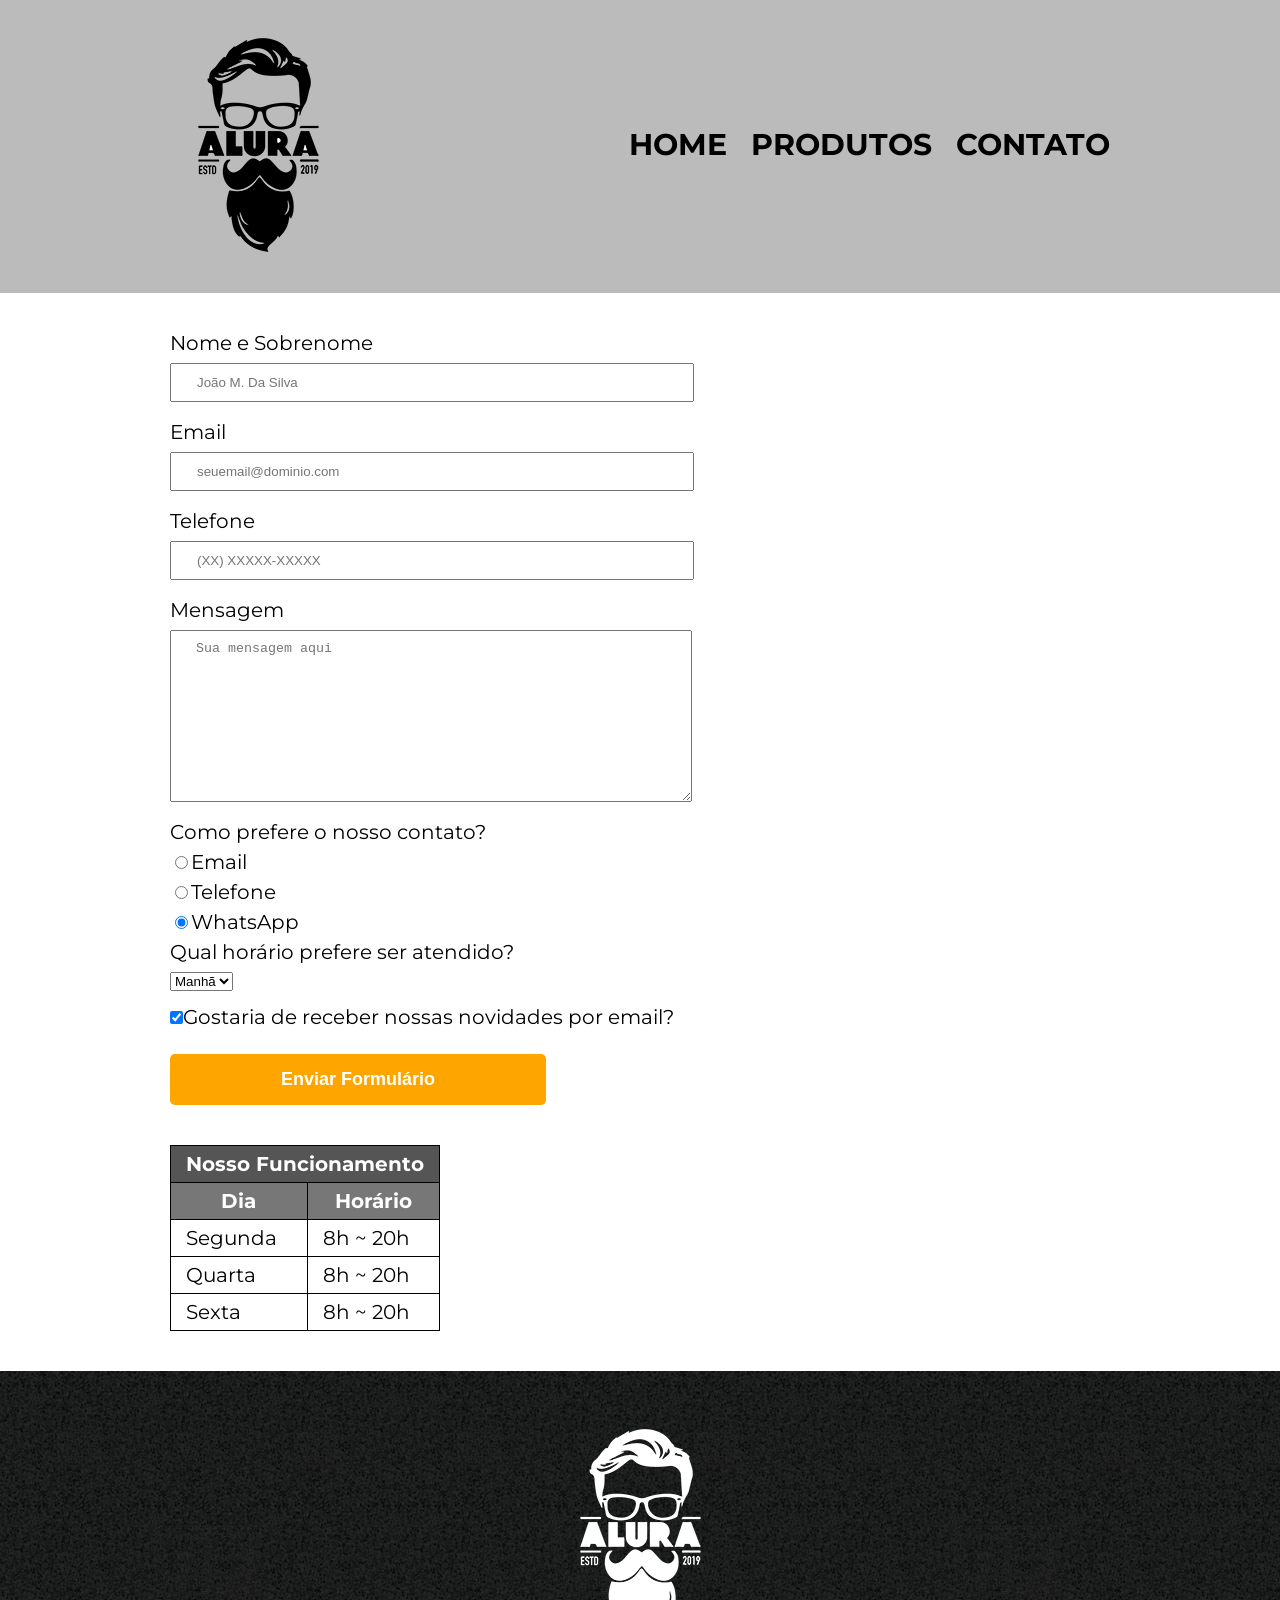
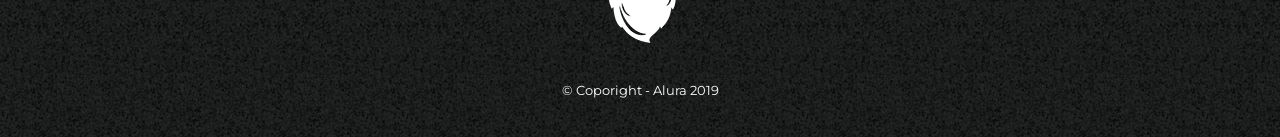
<file: contato.html>
<!DOCTYPE html>
<html lang="pt-br">
	<head>
		<meta charset="utf-8">
		<meta name="viewport" content="width=device-width">
		<title>Contato - Barbearia Alura</title>
		<link rel="stylesheet" href="reset.css">
		<link rel="stylesheet" href="style.css">
		<link rel="preconnect" href="https://fonts.googleapis.com">
		<link rel="preconnect" href="https://fonts.gstatic.com" crossorigin>
		<link href="https://fonts.googleapis.com/css2?family=Montserrat&display=swap" rel="stylesheet">
	</head>

	<body>
		<header>
			<div class="caixa">
				<h1><img src="logo.png" alt="Logo Da Barbearia Alura"></h1>
				<nav class="nav">
					<ul>
						<li><a href="index.html">Home</a></li>
						<li><a href="produtos.html">Produtos</a></li>
						<li><a href="contato.html">Contato</a></li>
					</ul>
				</nav>
			</div>
		</header>
		<main>
			<div class="contatoPrincipal">
				<form>
					<label for="nomeesobrenome">Nome e Sobrenome</label>
					<input class="input-padrao" type="text" id="nomeesobrenome" placeholder="João M. Da Silva" required>

					<label for="email">Email</label>
					<input class="input-padrao" type="email" id="email" placeholder="seuemail@dominio.com" required>

					<label for="telefone">Telefone</label>
					<input class="input-padrao" type="tel" id="telefone" placeholder="(XX) XXXXX-XXXXX" required>

					<label for="mensagem">Mensagem</label>
					<textarea class="input-padrao" cols="70" rows="10" id="mensagem" placeholder="Sua mensagem aqui" required></textarea>

					<fieldset>
						<legend>Como prefere o nosso contato?</legend>
						<label for="radio-email"><input type="radio" id="radio-email" name="contato">Email</label>
						<label for="radio-telefone"><input type="radio" id="radio-telefone" name="contato">Telefone</label>
						<label for="radio-whatsapp"><input type="radio" id="radio-whatsapp" name="contato" checked>WhatsApp</label>

					</fieldset>

					<fieldset>
						<legend>Qual horário prefere ser atendido?</legend>
						<select>
							<option>Manhã</option>
							<option>Tarde</option>
							<option>Noite</option>
						</select>
					</fieldset>

					<label for="novidades"><input class="checkbox" type="checkbox" id="novidades" checked>Gostaria de receber nossas novidades por email?</label>

					<input type="submit" value="Enviar Formulário" class="enviarformulario">
				</form>

				<table>
					<thead>
						<tr>
							<th colspan="2"> Nosso Funcionamento</th>
						</tr>
						<tr>
							<th style="background: #777777;">Dia</th>
							<th style="background: #777777;">Horário</th>
						</tr>
					</thead>
					<tbody>
						<tr>
							<td>Segunda</td>
							<td>8h ~ 20h</td>
						</tr>
						<tr>
							<td>Quarta</td>
							<td>8h ~ 20h</td>
						</tr>
						<tr>
							<td>Sexta</td>
							<td>8h ~ 20h</td>
						</tr>
					</tbody>
				</table>
			</div>

		</main>
		<footer>
			<img src="logo-branco.png" alt="Logo Da Barbearia Alura">
			<p class="copyright">&copy; Coporight - Alura 2019</p>
		</footer>
	</body>
</html>
</file>
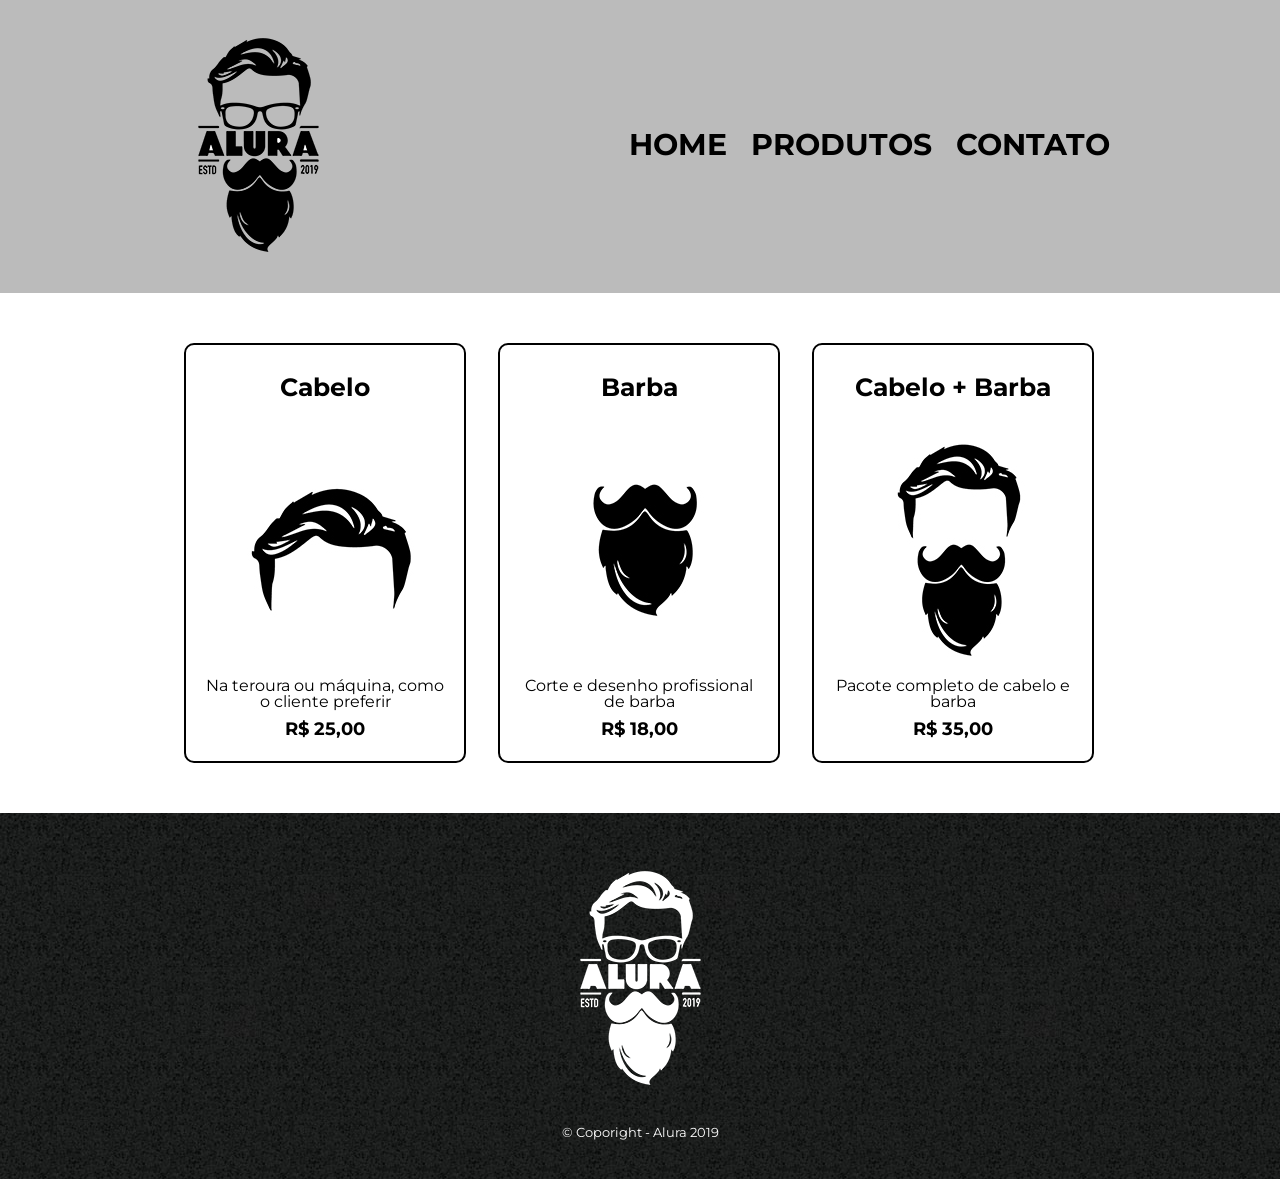
<file: produtos.html>
<!DOCTYPE html>
<html lang="pt-br">
	<head>
		<meta charset="utf-8">
		<meta name="viewport" content="width=device-width">
		<title>Produtos - Barbearia Alura</title>
		<link rel="stylesheet" href="reset.css">
		<link rel="stylesheet" href="style.css">
		<link rel="preconnect" href="https://fonts.googleapis.com">
		<link rel="preconnect" href="https://fonts.gstatic.com" crossorigin>
		<link href="https://fonts.googleapis.com/css2?family=Montserrat&display=swap" rel="stylesheet">
	</head>

	<body>
		<header>
			<div class="caixa">
				<h1><img src="logo.png"></h1>
				<nav class="nav">
					<ul>
						<li><a href="index.html">Home</a></li>
						<li><a href="produtos.html">Produtos</a></li>
						<li><a href="contato.html">Contato</a></li>
					</ul>
				</nav>
			</div>
		</header>
		<main>
			<ul class="produtos">
				<li>
					<h2>Cabelo</h2>
					<img src="cabelo.jpg">
					<p class="produto-descricao">Na teroura ou máquina, como o cliente preferir</p>
					<p class="produto-valor">R$ 25,00</p>
				</li>
				<li>
					<h2>Barba</h2>
					<img src="barba.jpg">
					<p class="produto-descricao">Corte e desenho profissional de barba</p>
					<p class="produto-valor">R$ 18,00</p>
				</li>
				<li>
					<h2>Cabelo + Barba</h2>
					<img src="cabelo+barba.jpg">
					<p class="produto-descricao">Pacote completo de cabelo e barba</p>
					<p class="produto-valor">R$ 35,00</p>
				</li>
			</ul>
		</main>
		<footer>
			<img src="logo-branco.png">
			<p class="copyright">&copy; Coporight - Alura 2019</p>
		</footer>
	</body>
</html>
</file>
<file: style.css>
body {
	font-family: "Montserrat", sans-serif;
}

header {
	background: #bbbbbb;
	padding: 20px;
}

.caixa {
	position: relative;
	width: 940px;
	margin: 0 auto;
}

.nav {
	position: absolute;
	top: 110px;
	right: 0px;
}

nav li {
	display: inline;
	margin: 0 0 0 20px;
}

nav a {
	text-transform: uppercase;
	font-size: 30px;
	text-decoration: none;
	color: black;
	font-weight: bold;
}

nav a:hover {
	color: #C78C19;
	text-decoration: underline;
}

.produtos {
	width: 940px;
	margin: 0 auto;
	padding: 50px 0;
}

.produtos li{
	display: inline-block;
	text-align: center;
	vertical-align: top;
	width: 30%;
	height: 420px;
	/*background: #cccccc;*/
	margin: 0 1.5%;
	padding: 30px 20px;
	box-sizing: border-box;
	border: 2px solid #000000;
	border-radius: 10px;
}

.produtos li:hover {
	border-color: #c78c19;
}

.produtos li:hover h2{
	font-size: 30px;
}

.produtos li:active {
	border-color: #088C19;
}

.produtos h2 {
	font-size: 25px;
	font-weight: bold;
}

.produto-valor {
	font-size: 18px;
	font-weight: bold;
	margin: 10px 0 0;

}

.contatoPrincipal {
	width: 940px;
	margin: 0 auto;
}

form {
	margin: 40px 0;
}

form label, form legend {
	display: block;
	font-size: 20px;
	margin: 0 0 10px;
}

.input-padrao {
	display: block;
	margin: 0 0 20px;
	width: 50%;
	padding: 10px 25px;
}

footer {
	text-align: center;
	background: url(bg.jpg);
	padding: 40px 0;
}

.copyright {
	color: #ffffff;
	margin: 20px 0 0;
	font-size: 13px;
}

.checkbox {
	margin: 20px 0;
}

.enviarformulario {
	width: 40%;
	padding: 15px 0;
	font-size: 18px;
	font-weight: bold;
	background-color: orange;
	border: none;
	border-radius: 5px;
	color: #ffffff;
	cursor: pointer;
	transition: 0.15s all;
}

.enviarformulario:hover {
	background-color: darkorange;
	transform: scale(1.2);
}

thead{
	background: #555555;
	color: #ffffff;
	font-weight: bold;
}

table {
	margin: 20px 0 40px;
	font-size: 20px;
}

th, td {
	border: 1px solid #000000;
	padding: 8px 15px;
}

.banner	{
	width: 100%;
}

h2, h3 {
	text-align: center;
	font-size: 2em;
	margin: 0 0 1em;
	clear: left;
}

.utensilios {
	float: left;
	width: 120px;
	margin: 0 20px 20px 0;
}

.principal {
	background: #fefefe;
	padding: 4em 0;
}

.principalConteudo {
	width: 940px;
	margin: 0 auto;
}

.principal p {
    margin: 0 0 1em;
}

.principal strong {
    font-weight: bold;
}

.principal em {
    font-style: italic;
}


.mapa {
	background: linear-gradient(#fefefe, #bbbbbb);
	padding: 4em 0;
}

.mapa p {
	margin: 0 0 2em;
	text-align: center;
}

.mapaGoogle {
	width: 940px;
	margin: 0 auto;
}

.beneficios {
	background: #bbbbbb;
	padding: 4em 0;
}

.beneficiosPrincipal{
	width: 640px;
	margin: 0 auto;
}

.listaBeneficios {
	display: inline-block;
	width: 40%;
	vertical-align: top;
	line-height: 1.5;
}


.imagemBeneficios {
	width: 60%;
	box-shadow: 10px 10px 5px #000000;
	transition: 0.15s opacity;
	opacity: 0.8;
}

.imagemBeneficios:hover {
	opacity: 0.4;
}

.itens:first-child {
	font-weight: bold;
}

.itens:before {
	content: "\2606 \0020 \0020 \0020";
}

.video {
	width: 516px;
	margin: 2em auto;
}

@media screen and (max-width: 480px) {
	.caixa, .principalConteudo, .mapaGoogle, .beneficiosPrincipal, .video , .produtos, .contatoPrincipal{
		width: auto;
	}

	.utensilios{
		width: calc(100%/2.5)
	}
	.principal {
		padding: 3em 2em;
	}

	h1 {
		text-align: center;
	}

	.nav {
		position: static;
	}

	nav li {
		display: block;
	}

	.mapa {
		padding: 4em 2em 0;
 	}

	.beneficios {
		padding: 4em 2em;
	}

	.listaBeneficios, .imagemBeneficios, .video {
		box-sizing: border-box;
		width: 100%;
		padding: 0 2em 1em;
	}

	.imagemBeneficios {
		box-shadow: none;
	}

	.produtos li {
		display: inline-block;
		width: 100%;
		margin: 2em 0;
	}

	.produtos {
		padding: 50px;
	}

	.contatoPrincipal {
		padding: 2em;
	}

}
</file>
